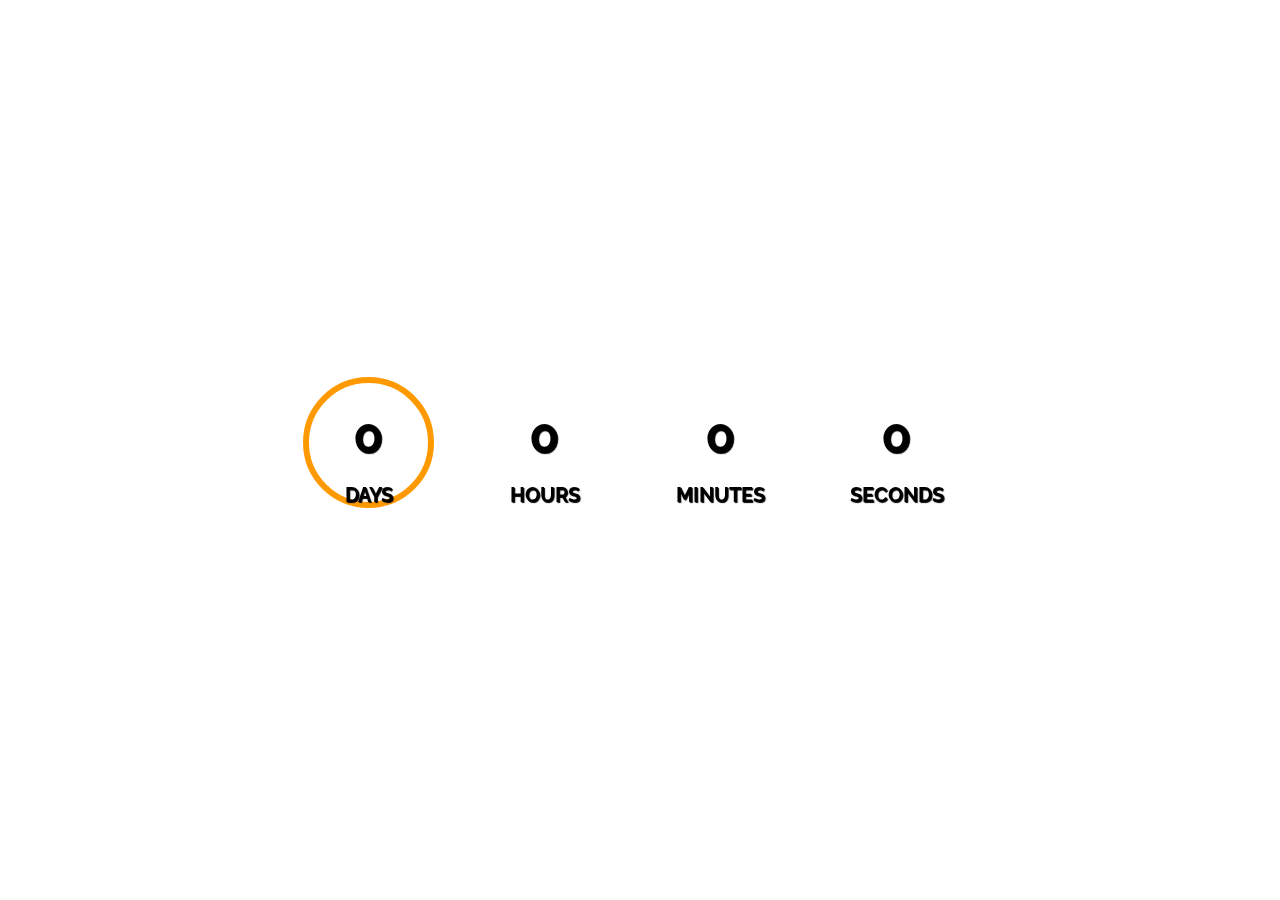
<file: Modern-Circular-jQuery-Countdown-Timer-Plugin-Final-Countdown/demo/index.html>
<!doctype html>
<html>
<head>	
    <meta charset="utf-8">
    <meta name="description" content="">
    <meta name="keywords" content="">
    <meta name="author" content="Pragmatic Mates s.r.o. - http://pragmaticmates.com">
    <meta name="viewport" content="width=device-width, initial-scale=1.0">

    <link href="http://fonts.googleapis.com/css?family=Raleway:400,700" rel="stylesheet" type="text/css">
    <link rel="stylesheet" type="text/css" href="css/bootstrap.min.css">
    <link rel="stylesheet" type="text/css" href="css/demo.css">

	<title>jQuery Final Countdown Plugin</title>
</head>

<body>

<div class="container countdown countdown-container">
    <div class="row clock">
        <div class="clock-item clock-days countdown-time-value col-sm-6 col-md-3 col-xs-6">
            <div class="wrap">
                <div class="inner">
                    <div id="canvas-days" class="clock-canvas"></div>

                    <div class="text">
                        <p class="val">0</p>
                        <p class="type-days type-time">DAYS</p>
                    </div><!-- /.text -->
                </div><!-- /.inner -->
            </div><!-- /.wrap -->
        </div><!-- /.clock-item -->

        <div class="clock-item clock-hours countdown-time-value col-sm-6 col-md-3 col-xs-6">
            <div class="wrap">
                <div class="inner">
                    <div id="canvas-hours" class="clock-canvas"></div>

                    <div class="text">
                        <p class="val">0</p>
                        <p class="type-hours type-time">HOURS</p>
                    </div><!-- /.text -->
                </div><!-- /.inner -->
            </div><!-- /.wrap -->
        </div><!-- /.clock-item -->
     
        <div class="clock-item clock-minutes countdown-time-value col-sm-6 col-md-3 col-xs-6">
            <div class="wrap">
                <div class="inner">
                    <div id="canvas-minutes" class="clock-canvas"></div>

                    <div class="text">
                        <p class="val">0</p>
                        <p class="type-minutes type-time">MINUTES</p>
                    </div><!-- /.text -->
                </div><!-- /.inner -->
            </div><!-- /.wrap -->
        </div><!-- /.clock-item -->

        <div class="clock-item clock-seconds countdown-time-value col-sm-6 col-md-3 col-xs-6">
            <div class="wrap">
                <div class="inner">
                    <div id="canvas-seconds" class="clock-canvas"></div>

                    <div class="text">
                        <p class="val">0</p>
                        <p class="type-seconds type-time">SECONDS</p>
                    </div><!-- /.text -->
                </div><!-- /.inner -->
            </div><!-- /.wrap -->
        </div><!-- /.clock-item -->
    </div><!-- /.clock -->
</div><!-- /.countdown-wrapper -->



<script type="text/javascript" src="http://code.jquery.com/jquery-1.11.0.min.js"></script>
<script type="text/javascript" src="js/kinetic.js"></script>
<script type="text/javascript" src="../jquery.final-countdown.js"></script>
<script type="text/javascript">  
    $('document').ready(function() {
        'use strict';
        var now=new Date();
        var startDate=new Date("2020-10-10 00:00");
          var endDate =new Date("2020-10-16 00:00");    
    	$('.countdown').final_countdown({
            'start': startDate,
            'end': endDate,
            'now': now      
        });
    });
</script>

</body>
</html>
</file>
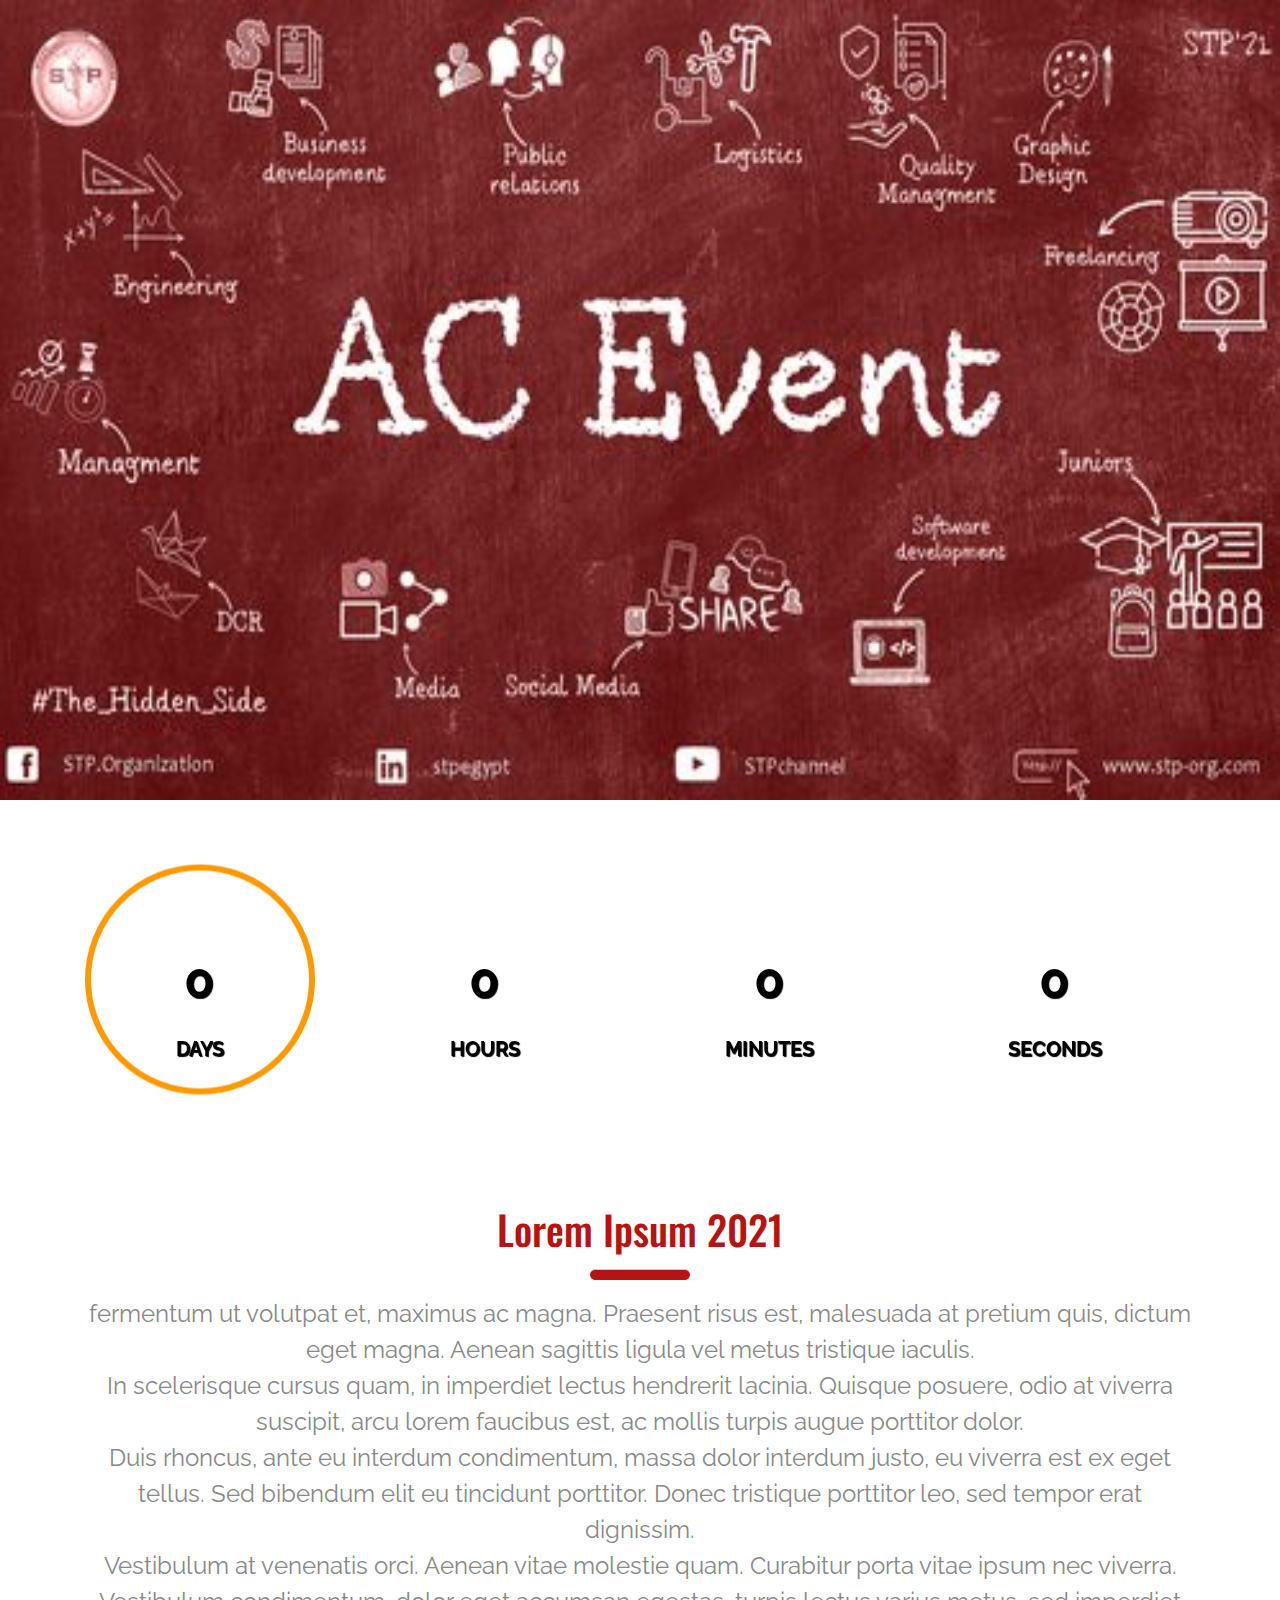
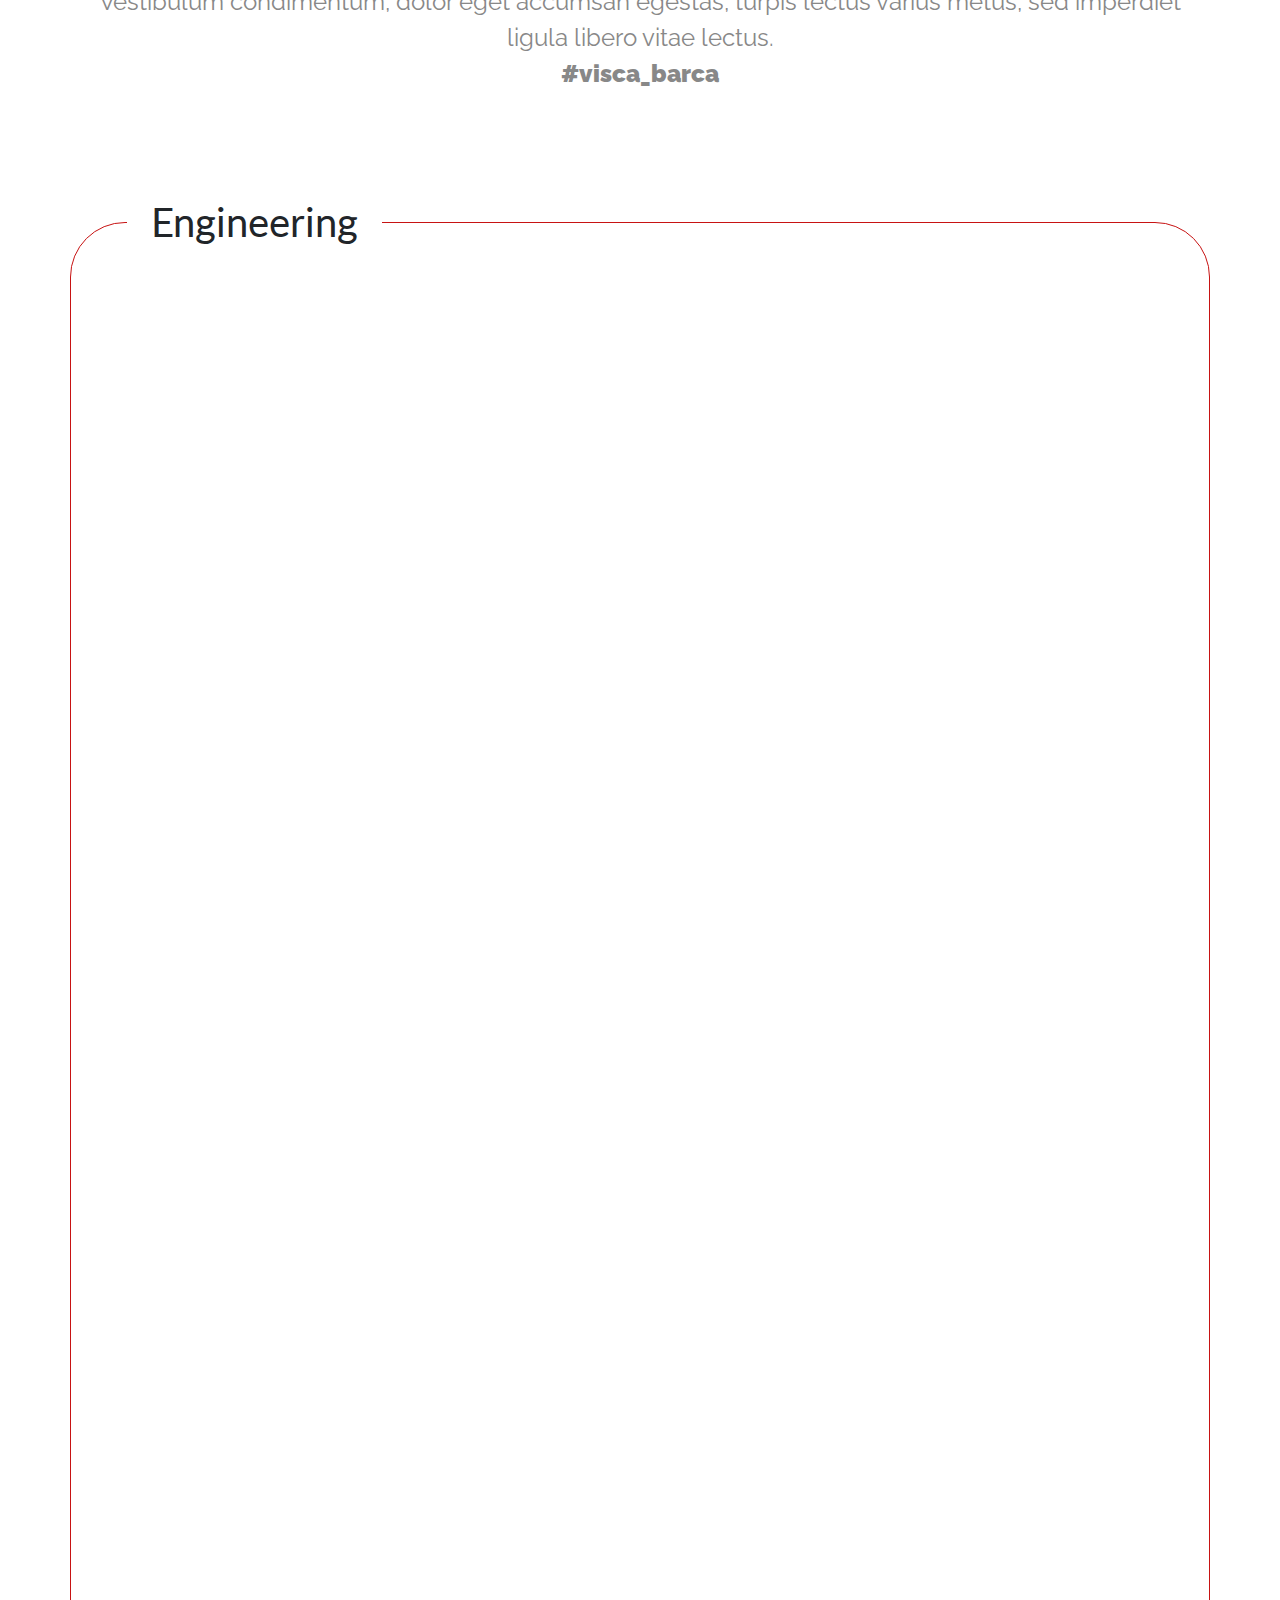
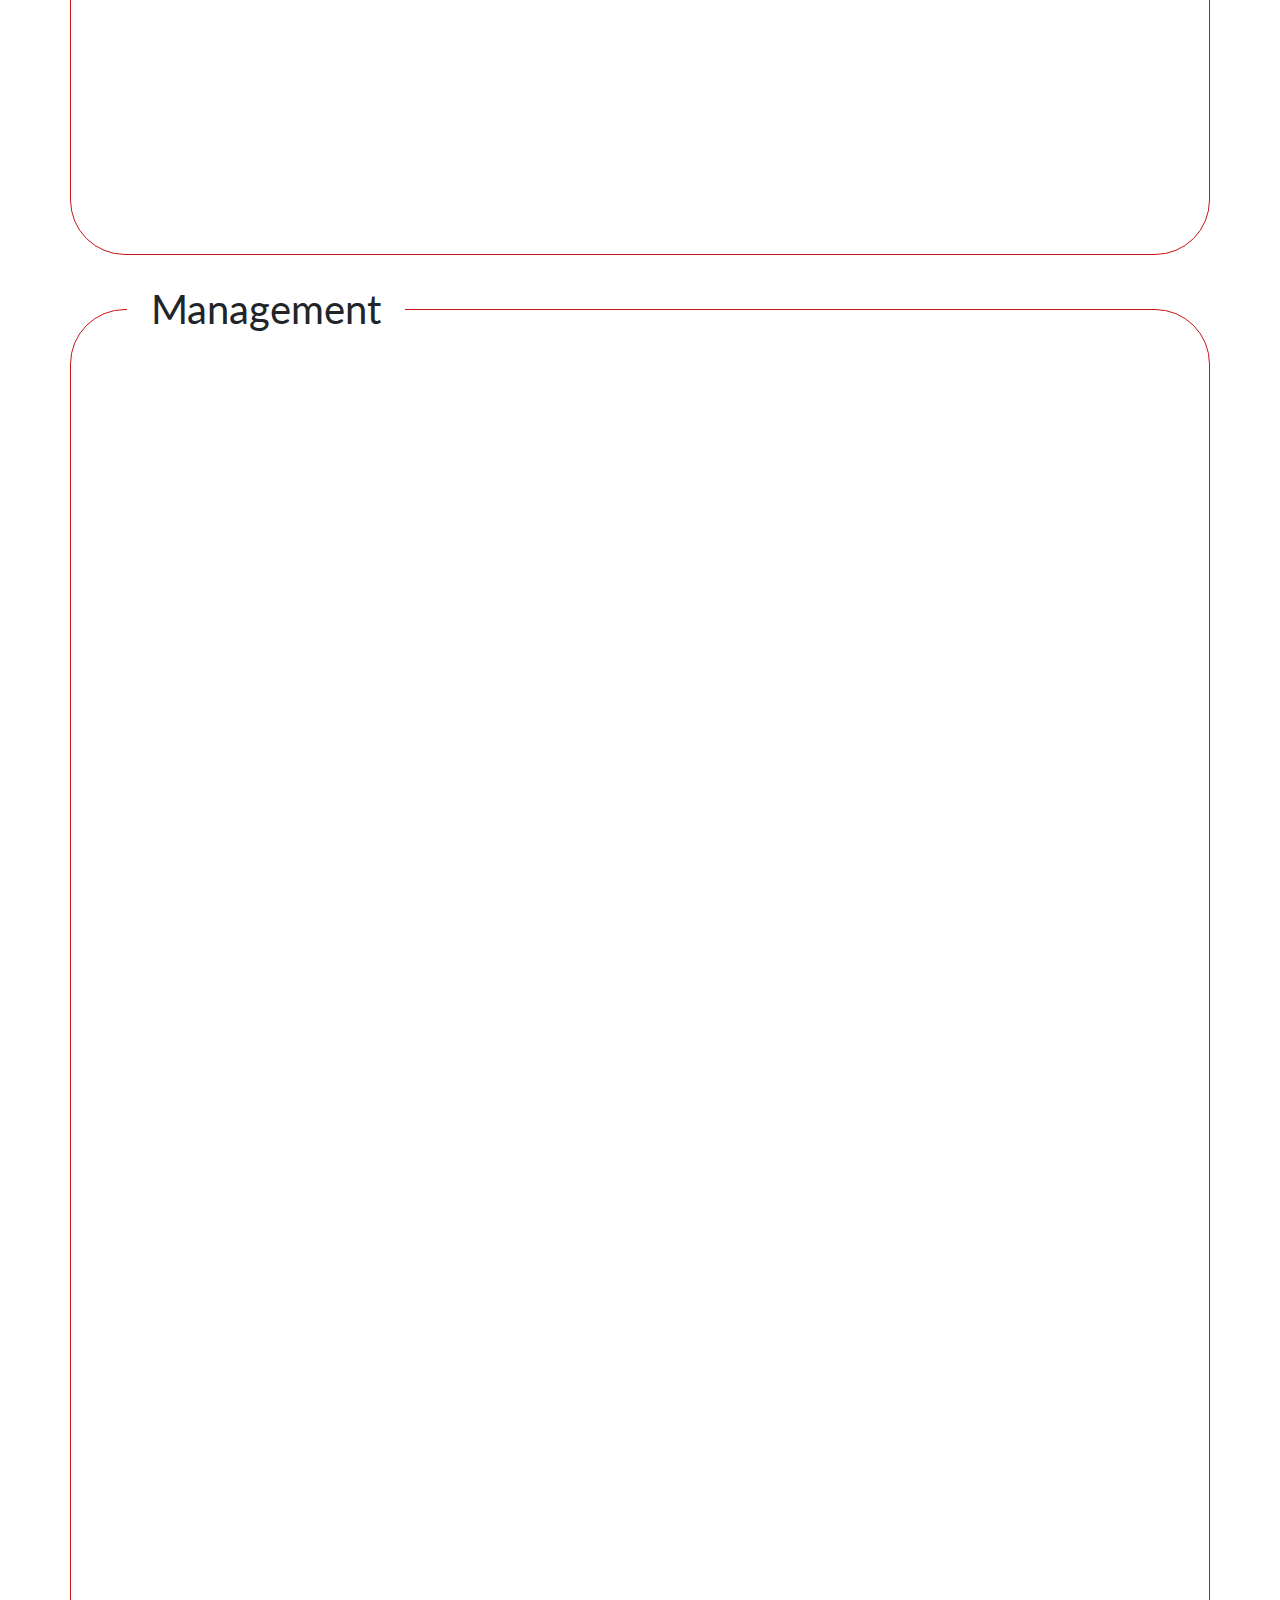
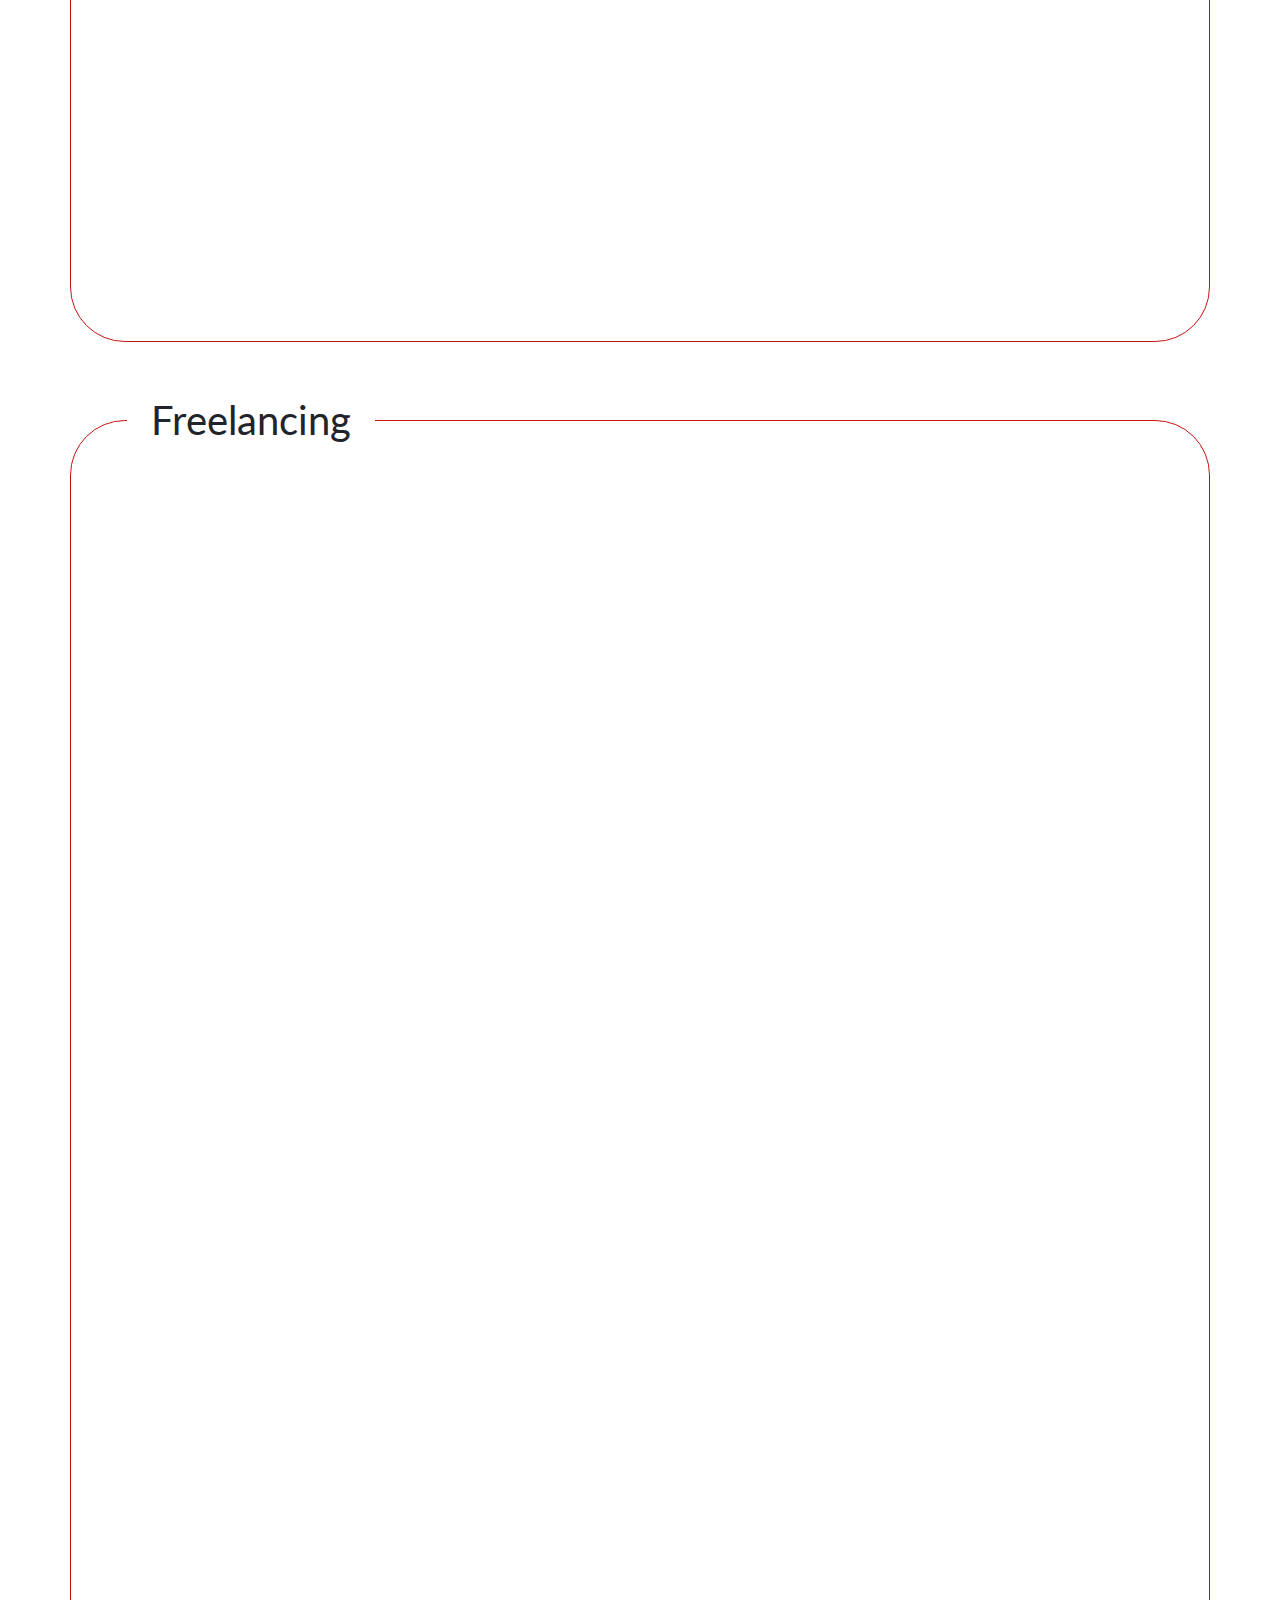
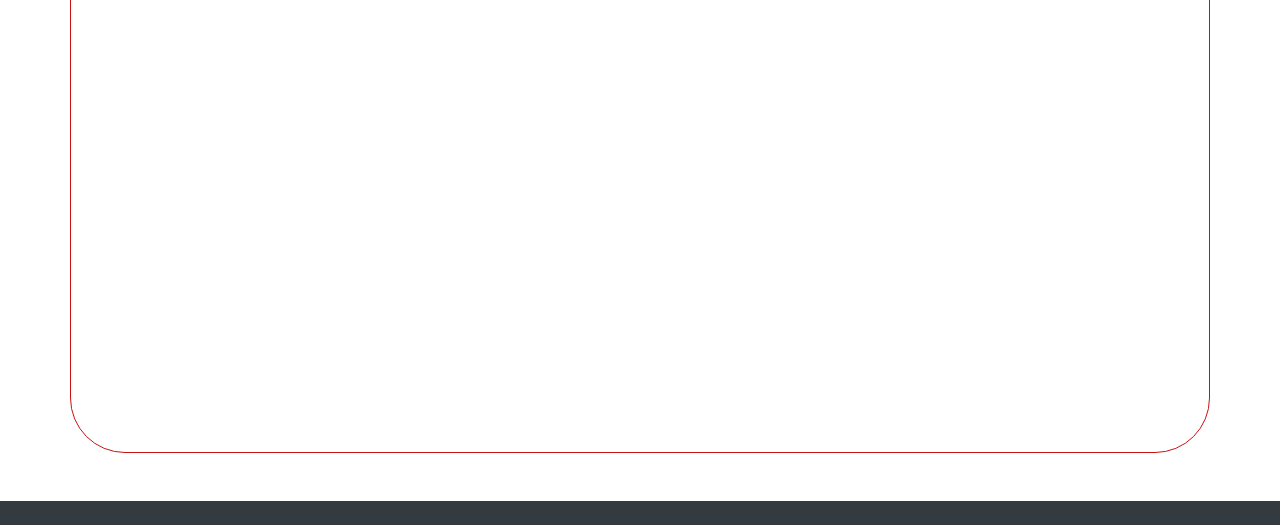
<file: Home.html>
<!DOCTYPE html>
<html lang="en">

<head>
    <meta charset="UTF-8">
    <meta name="viewport" content="width=device-width, initial-scale=1.0">
    <link rel="stylesheet" href="./bootstrap/bootstrap.css">
    <link rel="stylesheet" href="style.css">
    <link rel="icon" href="./IMAGES/stp_logo.png" type="image/jpg">
    <link rel="stylesheet" type="text/css" href="css/demo.css">
    <link href="https://unpkg.com/aos@2.3.1/dist/aos.css" rel="stylesheet">
    <link rel="stylesheet" href="https://use.fontawesome.com/releases/v5.15.1/css/all.css"
        integrity="sha384-vp86vTRFVJgpjF9jiIGPEEqYqlDwgyBgEF109VFjmqGmIY/Y4HV4d3Gp2irVfcrp" crossorigin="anonymous">
    <link href="http://fonts.googleapis.com/css?family=Raleway:400,700" rel="stylesheet" type="text/css">
    <link rel="stylesheet" type="text/css" href="css/demo.css">
    <title>AC Event</title>
</head>

<body>

    <!-- head img -->
    <img id="top_scroll" class="img-fluid header-img" src="IMAGES/121133251_1120786168337208_6181350992974855604_n.jpg">
    <!-- countdown -->

    <div class="container countdown countdown-container" id="start_now">
        <div class="row clock">
            <div class="clock-item clock-days countdown-time-value col-sm-6 col-md-3 col-xs-6">
                <div class="wrap">
                    <div class="inner">
                        <div id="canvas-days" class="clock-canvas"></div>

                        <div class="text">
                            <p class="val">0</p>
                            <p class="type-days type-time">DAYS</p>
                        </div><!-- /.text -->
                    </div><!-- /.inner -->
                </div><!-- /.wrap -->
            </div><!-- /.clock-item -->

            <div class="clock-item clock-hours countdown-time-value col-sm-6 col-md-3 col-xs-6">
                <div class="wrap">
                    <div class="inner">
                        <div id="canvas-hours" class="clock-canvas"></div>

                        <div class="text">
                            <p class="val">0</p>
                            <p class="type-hours type-time">HOURS</p>
                        </div><!-- /.text -->
                    </div><!-- /.inner -->
                </div><!-- /.wrap -->
            </div><!-- /.clock-item -->

            <div class="clock-item clock-minutes countdown-time-value col-sm-6 col-md-3 col-xs-6">
                <div class="wrap">
                    <div class="inner">
                        <div id="canvas-minutes" class="clock-canvas"></div>

                        <div class="text">
                            <p class="val">0</p>
                            <p class="type-minutes type-time">MINUTES</p>
                        </div><!-- /.text -->
                    </div><!-- /.inner -->
                </div><!-- /.wrap -->
            </div><!-- /.clock-item -->

            <div class="clock-item clock-seconds countdown-time-value col-sm-6 col-md-3 col-xs-6">
                <div class="wrap">
                    <div class="inner">
                        <div id="canvas-seconds" class="clock-canvas"></div>

                        <div class="text">
                            <p class="val">0</p>
                            <p class="type-seconds type-time">SECONDS</p>
                        </div><!-- /.text -->
                    </div><!-- /.inner -->
                </div><!-- /.wrap -->
            </div><!-- /.clock-item -->
        </div><!-- /.clock -->
    </div><!-- /.countdown-wrapper -->


    <!-- event discrition -->
    <div class="row no-gutters mt-5" >
        <h1 class="">Lorem Ipsum 2021</h1>
        <br>
    </div>


    <!-- line under header -->
    <div class="row no-gutters justify-content-center">
        <hr>
    </div>

    <!-- details of event -->

    <div class="row no-gutters container text-center details">
        <p class="">fermentum ut volutpat et, maximus ac magna. Praesent risus est, malesuada at pretium quis, dictum
            eget magna. Aenean sagittis ligula vel metus tristique iaculis. <br> In scelerisque cursus quam, in
            imperdiet
            lectus hendrerit lacinia. Quisque posuere, odio at viverra suscipit, arcu lorem faucibus est, ac mollis
            turpis augue porttitor dolor.<br> Duis rhoncus, ante eu interdum condimentum, massa dolor interdum justo, eu
            viverra est ex eget tellus. Sed bibendum elit eu tincidunt porttitor. Donec tristique porttitor leo, sed
            tempor erat dignissim. <br>Vestibulum at venenatis orci. Aenean vitae molestie quam. Curabitur porta
            vitae ipsum nec viverra. Vestibulum condimentum, dolor eget accumsan egestas, turpis lectus varius metus,
            sed imperdiet ligula libero vitae lectus.<br>
            <span class="special">#visca_barca</span>
        </p>
        <br>
    </div>



    <!-- sections -->



    <!-- Engineering -->
    <fieldset class="border p-2 container rad mb-4 mt-5">
        <legend class="w-auto pl-4 pr-4 ml-5 my_legend">Engineering</legend>

        <!-- first workshop -->
        <div data-aos="fade-right" data-aos-easing="ease-in-sine"
            class="container animate__animated animate__backInDown animate__delay-2s mb-4">
            <div class="block">
                <div class="row align-items-center">

                    <!-- img -->
                    <div class="col-lg-8 col-xs-12 col-sm-12 col-md-12 img_col">
                        <img src="IMAGES/overviewLifestyle004.jpg" width=85% class="img-fluid nour content">
                    </div>

                    <!-- text -->
                    <div class="col-lg-4  col-xs-12 col-sm-12 col-md-12 my_text content">
                        <div class="row no-gutters no-gutters content">
                            <div class="col-lg-12">
                                <h1 class="pt-4 work_shop_title">
                                    Lorem Ipsum
                                </h1>
                            </div>

                            <p class="pb-3 p1 discreption">
                                Lorem ipsum dolor sit amet, consectetur adipiscing elit. Nam congue lacus vel lectus
                                maximus
                                consectetur et at ligula. Nam sit amet tortor ante. Donec sed ultricies libero, pretium
                                condimentum nibh. Nulla facilisi. Nunc vehicula blandit elementum. Etiam laoreet leo
                                maximus
                                augue bibendum, ut sodales nunc posuere. In hac habitasse platea dictumst. Aenean tortor
                                nulla, mollis eu aliquam a, condimentum eu mauris. Nunc porta purus turpis, vitae
                                porttitor
                                dui mollis in
                            </p>

                        </div>


                        <!-- <a href=""> <button class="btn btn-primary" type="button" id="btn1">Apply Now</button></a>
    
                        <div class="slider1">
                            <div class="line11"></div>
                            <div class="line21"></div>
                            <div class="line31"></div>
                        </div> -->
                    </div>
                </div>
                <div class="row no-gutters">
                    <div class="col-sx-12 ml-auto mr-5 mb-4">
                        <a href=""><button class="btn btn-primary text-center" type="button"
                                id="btn1">Apply</button></a>
                    </div>
                </div>
            </div>
        </div>

        <!-- second workshop -->
        <div data-aos="fade-left" data-aos-easing="ease-in-sine"
            class="container animate__animated animate__backInDown animate__delay-2s mb-4">
            <div class="block">
                <div class="row align-items-center">

                    <!-- img -->
                    <div class="col-lg-8 col-xs-12 col-sm-12 col-md-12 img_col">
                        <img src="IMAGES/overviewLifestyle004.jpg" width=85% class="img-fluid nour content">
                    </div>

                    <!-- text -->
                    <div class="col-lg-4  col-xs-12 col-sm-12 col-md-12 my_text content">
                        <div class="row no-gutters no-gutters content">
                            <div class="col-lg-12">
                                <h1 class="pt-4 work_shop_title">
                                    Lorem Ipsum
                                </h1>
                            </div>

                            <p class="pb-3 p1 discreption">
                                Lorem ipsum dolor sit amet, consectetur adipiscing elit. Nam congue lacus vel lectus
                                maximus
                                consectetur et at ligula. Nam sit amet tortor ante. Donec sed ultricies libero, pretium
                                condimentum nibh. Nulla facilisi. Nunc vehicula blandit elementum. Etiam laoreet leo
                                maximus
                                augue bibendum, ut sodales nunc posuere. In hac habitasse platea dictumst. Aenean tortor
                                nulla, mollis eu aliquam a, condimentum eu mauris. Nunc porta purus turpis, vitae
                                porttitor
                                dui mollis in
                            </p>

                        </div>


                        <!-- <a href=""> <button class="btn btn-primary" type="button" id="btn1">Apply Now</button></a>
    
                        <div class="slider1">
                            <div class="line11"></div>
                            <div class="line21"></div>
                            <div class="line31"></div>
                        </div> -->
                    </div>
                </div>
                <div class="row no-gutters">
                    <div class="col-sx-12 ml-auto mr-5 mb-4">
                        <a href=""><button class="btn btn-primary text-center" type="button"
                                id="btn1">Apply</button></a>
                    </div>
                </div>
            </div>
        </div>
        <!-- third workshop -->
        <div data-aos="fade-right" data-aos-easing="ease-in-sine"
            class="container animate__animated animate__backInDown animate__delay-2s mb-4">
            <div class="block">
                <div class="row align-items-center">

                    <!-- img -->
                    <div class="col-lg-8 col-xs-12 col-sm-12 col-md-12 img_col">
                        <img src="IMAGES/overviewLifestyle004.jpg" width=85% class="img-fluid nour content">
                    </div>

                    <!-- text -->
                    <div class="col-lg-4  col-xs-12 col-sm-12 col-md-12 my_text content">
                        <div class="row no-gutters content">
                            <div class="col-lg-12">
                                <h1 class="pt-4 work_shop_title">
                                    Lorem Ipsum
                                </h1>
                            </div>

                            <p class="pb-3 p1 discreption">
                                Lorem ipsum dolor sit amet, consectetur adipiscing elit. Nam congue lacus vel lectus
                                maximus
                                consectetur et at ligula. Nam sit amet tortor ante. Donec sed ultricies libero, pretium
                                condimentum nibh. Nulla facilisi. Nunc vehicula blandit elementum. Etiam laoreet leo
                                maximus
                                augue bibendum, ut sodales nunc posuere. In hac habitasse platea dictumst. Aenean tortor
                                nulla, mollis eu aliquam a, condimentum eu mauris. Nunc porta purus turpis, vitae
                                porttitor
                                dui mollis in
                            </p>

                        </div>


                        <!-- <a href=""> <button class="btn btn-primary" type="button" id="btn1">Apply Now</button></a>
    
                        <div class="slider1">
                            <div class="line11"></div>
                            <div class="line21"></div>
                            <div class="line31"></div>
                        </div> -->
                    </div>
                </div>
                <div class="row no-gutters">
                    <div class="col-sx-12 ml-auto mr-5 mb-4">
                        <a href=""><button class="btn btn-primary text-center" type="button"
                                id="btn1">Apply</button></a>
                    </div>
                </div>
            </div>
        </div>


    </fieldset>

    <!-- Management -->

    <fieldset class="border p-2 container rad mb-5">
        <legend class="w-auto pl-4 pr-4 ml-5 my_legend">Management</legend>

        <!-- first workshop -->
        <div data-aos="fade-right" data-aos-easing="ease-in-sine"
            class="container animate__animated animate__backInDown animate__delay-2s mb-4">
            <div class="block">
                <div class="row align-items-center">

                    <!-- img -->
                    <div class="col-lg-8 col-xs-12 col-sm-12 col-md-12 img_col">
                        <img src="IMAGES/overviewLifestyle004.jpg" width=85% class="img-fluid nour content">
                    </div>

                    <!-- text -->
                    <div class="col-lg-4  col-xs-12 col-sm-12 col-md-12 my_text content">
                        <div class="row no-gutters no-gutters content">
                            <div class="col-lg-12">
                                <h1 class="pt-4 work_shop_title">
                                    Lorem Ipsum
                                </h1>
                            </div>

                            <p class="pb-3 p1 discreption">
                                Lorem ipsum dolor sit amet, consectetur adipiscing elit. Nam congue lacus vel lectus
                                maximus
                                consectetur et at ligula. Nam sit amet tortor ante. Donec sed ultricies libero, pretium
                                condimentum nibh. Nulla facilisi. Nunc vehicula blandit elementum. Etiam laoreet leo
                                maximus
                                augue bibendum, ut sodales nunc posuere. In hac habitasse platea dictumst. Aenean tortor
                                nulla, mollis eu aliquam a, condimentum eu mauris. Nunc porta purus turpis, vitae
                                porttitor
                                dui mollis in
                            </p>

                        </div>

                        <!-- <a href=""> <button class="btn btn-primary" type="button" id="btn1">Apply Now</button></a>
    
                        <div class="slider1">
                            <div class="line11"></div>
                            <div class="line21"></div>
                            <div class="line31"></div>
                        </div> -->
                    </div>
                </div>
                <div class="row no-gutters">
                    <div class="col-sx-12 ml-auto mr-5 mb-4">
                        <a href=""><button class="btn btn-primary text-center" type="button"
                                id="btn1">Apply</button></a>
                    </div>
                </div>
            </div>
        </div>

        <div data-aos="fade-left" data-aos-easing="ease-in-sine"
            class="container animate__animated animate__backInDown animate__delay-2s mb-4">
            <div class="block">
                <div class="row align-items-center">

                    <!-- img -->
                    <div class="col-lg-8 col-xs-12 col-sm-12 col-md-12 img_col">
                        <img src="IMAGES/overviewLifestyle004.jpg" width=85% class="img-fluid nour content">
                    </div>

                    <!-- text -->
                    <div class="col-lg-4  col-xs-12 col-sm-12 col-md-12 my_text content">
                        <div class="row no-gutters no-gutters content">
                            <div class="col-lg-12">
                                <h1 class="pt-4 work_shop_title">
                                    Lorem Ipsum
                                </h1>
                            </div>

                            <p class="pb-3 p1 discreption">
                                Lorem ipsum dolor sit amet, consectetur adipiscing elit. Nam congue lacus vel lectus
                                maximus
                                consectetur et at ligula. Nam sit amet tortor ante. Donec sed ultricies libero, pretium
                                condimentum nibh. Nulla facilisi. Nunc vehicula blandit elementum. Etiam laoreet leo
                                maximus
                                augue bibendum, ut sodales nunc posuere. In hac habitasse platea dictumst. Aenean tortor
                                nulla, mollis eu aliquam a, condimentum eu mauris. Nunc porta purus turpis, vitae
                                porttitor
                                dui mollis in
                            </p>

                        </div>


                        <!-- <a href=""> <button class="btn btn-primary" type="button" id="btn1">Apply Now</button></a>
    
                        <div class="slider1">
                            <div class="line11"></div>
                            <div class="line21"></div>
                            <div class="line31"></div>
                        </div> -->
                    </div>
                </div>
                <div class="row no-gutters">
                    <div class="col-sx-12 ml-auto mr-5 mb-4">
                        <a href=""><button class="btn btn-primary text-center" type="button"
                                id="btn1">Apply</button></a>
                    </div>
                </div>
            </div>
        </div>

        <div data-aos="fade-right" data-aos-easing="ease-in-sine"
            class="container animate__animated animate__backInDown animate__delay-2s mb-4">
            <div class="block">
                <div class="row align-items-center">

                    <!-- img -->
                    <div class="col-lg-8 col-xs-12 col-sm-12 col-md-12 img_col">
                        <img src="IMAGES/overviewLifestyle004.jpg" width=85% class="img-fluid nour content">
                    </div>

                    <!-- text -->
                    <div class="col-lg-4  col-xs-12 col-sm-12 col-md-12 my_text content">
                        <div class="row no-gutters content">
                            <div class="col-lg-12">
                                <h1 class="pt-4 work_shop_title">
                                    Lorem Ipsum
                                </h1>
                            </div>

                            <p class="pb-3 p1 discreption">
                                Lorem ipsum dolor sit amet, consectetur adipiscing elit. Nam congue lacus vel lectus
                                maximus
                                consectetur et at ligula. Nam sit amet tortor ante. Donec sed ultricies libero, pretium
                                condimentum nibh. Nulla facilisi. Nunc vehicula blandit elementum. Etiam laoreet leo
                                maximus
                                augue bibendum, ut sodales nunc posuere. In hac habitasse platea dictumst. Aenean tortor
                                nulla, mollis eu aliquam a, condimentum eu mauris. Nunc porta purus turpis, vitae
                                porttitor
                                dui mollis in
                            </p>

                        </div>

                        <!-- <a href=""> <button class="btn btn-primary" type="button" id="btn1">Apply Now</button></a>
    
                        <div class="slider1">
                            <div class="line11"></div>
                            <div class="line21"></div>
                            <div class="line31"></div>
                        </div> -->
                    </div>
                </div>
                <div class="row no-gutters">
                    <div class="col-sx-12 ml-auto mr-5 mb-4">
                        <a href=""><button class="btn btn-primary text-center" type="button"
                                id="btn1">Apply</button></a>
                    </div>
                </div>
            </div>
        </div>


    </fieldset>



    <!-- Freelancing -->

    <fieldset class="border p-2 container rad mb-5">
        <legend class="w-auto pl-4 pr-4 ml-5 my_legend">Freelancing</legend>

        <!-- first workshop -->
        <div data-aos="fade-right" data-aos-easing="ease-in-sine"
            class="container animate__animated animate__backInDown animate__delay-2s mb-4">
            <div class="block">
                <div class="row align-items-center">

                    <!-- img -->
                    <div class="col-lg-8 col-xs-12 col-sm-12 col-md-12 img_col">
                        <img src="IMAGES/overviewLifestyle004.jpg" width=85% class="img-fluid nour content">
                    </div>

                    <!-- text -->
                    <div class="col-lg-4  col-xs-12 col-sm-12 col-md-12 my_text content">
                        <div class="row no-gutters no-gutters content">
                            <div class="col-lg-12">
                                <h1 class="pt-4 work_shop_title">
                                    Lorem Ipsum
                                </h1>
                            </div>

                            <p class="pb-3 p1 discreption">
                                Lorem ipsum dolor sit amet, consectetur adipiscing elit. Nam congue lacus vel lectus
                                maximus
                                consectetur et at ligula. Nam sit amet tortor ante. Donec sed ultricies libero, pretium
                                condimentum nibh. Nulla facilisi. Nunc vehicula blandit elementum. Etiam laoreet leo
                                maximus
                                augue bibendum, ut sodales nunc posuere. In hac habitasse platea dictumst. Aenean tortor
                                nulla, mollis eu aliquam a, condimentum eu mauris. Nunc porta purus turpis, vitae
                                porttitor
                                dui mollis in
                            </p>

                        </div>

                        <!-- <a href=""> <button class="btn btn-primary" type="button" id="btn1">Apply Now</button></a>
    
                        <div class="slider1">
                            <div class="line11"></div>
                            <div class="line21"></div>
                            <div class="line31"></div>
                        </div> -->
                    </div>
                </div>
                <div class="row no-gutters">
                    <div class="col-sx-12 ml-auto mr-5 mb-4">
                        <a href=""><button class="btn btn-primary text-center" type="button"
                                id="btn1">Apply</button></a>
                    </div>
                </div>
            </div>
        </div>

        <div data-aos="fade-left" data-aos-easing="ease-in-sine"
            class="container animate__animated animate__backInDown animate__delay-2s mb-4">
            <div class="block">
                <div class="row align-items-center">

                    <!-- img -->
                    <div class="col-lg-8 col-xs-12 col-sm-12 col-md-12 img_col">
                        <img src="IMAGES/overviewLifestyle004.jpg" width=85% class="img-fluid nour content">
                    </div>

                    <!-- text -->
                    <div class="col-lg-4  col-xs-12 col-sm-12 col-md-12 my_text content">
                        <div class="row no-gutters no-gutters content">
                            <div class="col-lg-12">
                                <h1 class="pt-4 work_shop_title">
                                    Lorem Ipsum
                                </h1>
                            </div>

                            <p class="pb-3 p1 discreption">
                                Lorem ipsum dolor sit amet, consectetur adipiscing elit. Nam congue lacus vel lectus
                                maximus
                                consectetur et at ligula. Nam sit amet tortor ante. Donec sed ultricies libero, pretium
                                condimentum nibh. Nulla facilisi. Nunc vehicula blandit elementum. Etiam laoreet leo
                                maximus
                                augue bibendum, ut sodales nunc posuere. In hac habitasse platea dictumst. Aenean tortor
                                nulla, mollis eu aliquam a, condimentum eu mauris. Nunc porta purus turpis, vitae
                                porttitor
                                dui mollis in
                            </p>

                        </div>


                        <!-- <a href=""> <button class="btn btn-primary" type="button" id="btn1">Apply Now</button></a>

                    <div class="slider1">
                        <div class="line11"></div>
                        <div class="line21"></div>
                        <div class="line31"></div>
                    </div> -->
                    </div>
                </div>
                <div class="row no-gutters">
                    <div class="col-sx-12 ml-auto mr-5 mb-4">
                        <a href=""><button class="btn btn-primary text-center" type="button"
                                id="btn1">Apply</button></a>
                    </div>
                </div>
            </div>
        </div>

        <div data-aos="fade-right" data-aos-easing="ease-in-sine"
            class="container animate__animated animate__backInDown animate__delay-2s mb-4">
            <div class="block">
                <div class="row align-items-center">

                    <!-- img -->
                    <div class="col-lg-8 col-xs-12 col-sm-12 col-md-12 img_col">
                        <img src="IMAGES/overviewLifestyle004.jpg" width=85% class="img-fluid nour content">
                    </div>

                    <!-- text -->
                    <div class="col-lg-4  col-xs-12 col-sm-12 col-md-12 my_text content">
                        <div class="row no-gutters content">
                            <div class="col-lg-12">
                                <h1 class="pt-4 work_shop_title">
                                    Lorem Ipsum
                                </h1>
                            </div>

                            <p class="pb-3 p1 discreption">
                                Lorem ipsum dolor sit amet, consectetur adipiscing elit. Nam congue lacus vel lectus
                                maximus
                                consectetur et at ligula. Nam sit amet tortor ante. Donec sed ultricies libero, pretium
                                condimentum nibh. Nulla facilisi. Nunc vehicula blandit elementum. Etiam laoreet leo
                                maximus
                                augue bibendum, ut sodales nunc posuere. In hac habitasse platea dictumst. Aenean tortor
                                nulla, mollis eu aliquam a, condimentum eu mauris. Nunc porta purus turpis, vitae
                                porttitor
                                dui mollis in
                            </p>

                        </div>

                        <!-- <a href=""> <button class="btn btn-primary" type="button" id="btn1">Apply Now</button></a>
    
                        <div class="slider1">
                            <div class="line11"></div>
                            <div class="line21"></div>
                            <div class="line31"></div>
                        </div> -->
                    </div>
                </div>
                <div class="row no-gutters">
                    <div class="col-sx-12 ml-auto mr-5 mb-4">
                        <a href=""><button class="btn btn-primary text-center" type="button"
                                id="btn1">Apply</button></a>
                    </div>
                </div>
            </div>
        </div>


    </fieldset>
    <!-- <div class="container w-40 my-3 class1">
        <div class="row ">
            <div class="col-lg-6 col-sm-12 col-xs-12 col-md-12">
                <img class="img-fluid rounded m-3 myimage" width="50%" src="./IMAGES/overviewYogaMat002.jpg" alt="Error"
                    title="Engineering">
            </div>
            <div class="col-lg-6 col-sm-12 col-xs-12 col-md-12">
                <h2>Engineering</h2>
                <p class="p1">
                    1111111
                </p>
                <a href=""> <button class="btn btn-primary" type="button">Apply Now</button></a>
                <div class="slider1">
                    <div class="line11"></div>
                    <div class="line21"></div>
                    <div class="line31"></div>
                </div>
            </div>
        </div>
    </div> -->




    <!-- footer -->

    <footer id="footer" class="text-center">
        <a class="Facebook" href="https://www.facebook.com/STP.Organization/" target="_blank"><i
                class="fab fa-facebook-square fa-2x"></i></a>
        <a class="Twitter" href="https://www.twitter.com/STP_Egypt/" target="_blank"><i
                class="fab fa-twitter-square fa-2x"></i></a>
        <a class="linkedin" href="https://www.linkedin.com/company/stp-egypt" target="_blank"><i
                class="fab fa-linkedin fa-2x"></i></a>
        <a class="Instagram" href="https://www.instagram.com/STP_Egypt/" target="_blank"><i
                class="fab fa-instagram-square fa-2x"></i></a>
        <a class="Youtube" href="https://www.youtube.com/c/STPchannel/" target="_blank"><i
                class="fab fa-youtube-square fa-2x"></i></a>
    </footer>

    <script src="https://unpkg.com/aos@2.3.1/dist/aos.js"></script>
    <script src="./bootstrap/jquery.js"></script>
    <script src="./bootstrap/popper.main.js"></script>
    <script src="./bootstrap/bootstrap.js"></script>
    <script type="text/javascript" src="http://code.jquery.com/jquery-1.11.0.min.js"></script>
    <script type="text/javascript" src="js/kinetic.js"></script>
    <script type="text/javascript" src="js/jquery.final-countdown.js"></script>
    <script type="text/javascript">
        $('document').ready(function () {
            'use strict';
            var now = new Date();
            var startDate = new Date("2020-10-10 00:00");
            var endDate = new Date("2020-10-16 00:00");
            $('.countdown').final_countdown({
                'start': startDate,
                'end': endDate,
                'now': now
            });
        });
    </script>
    <script src="js/home.js"></script>
    <script type="text/javascript" src="js/scroll.js"></script>

</body>



</html>
</file>
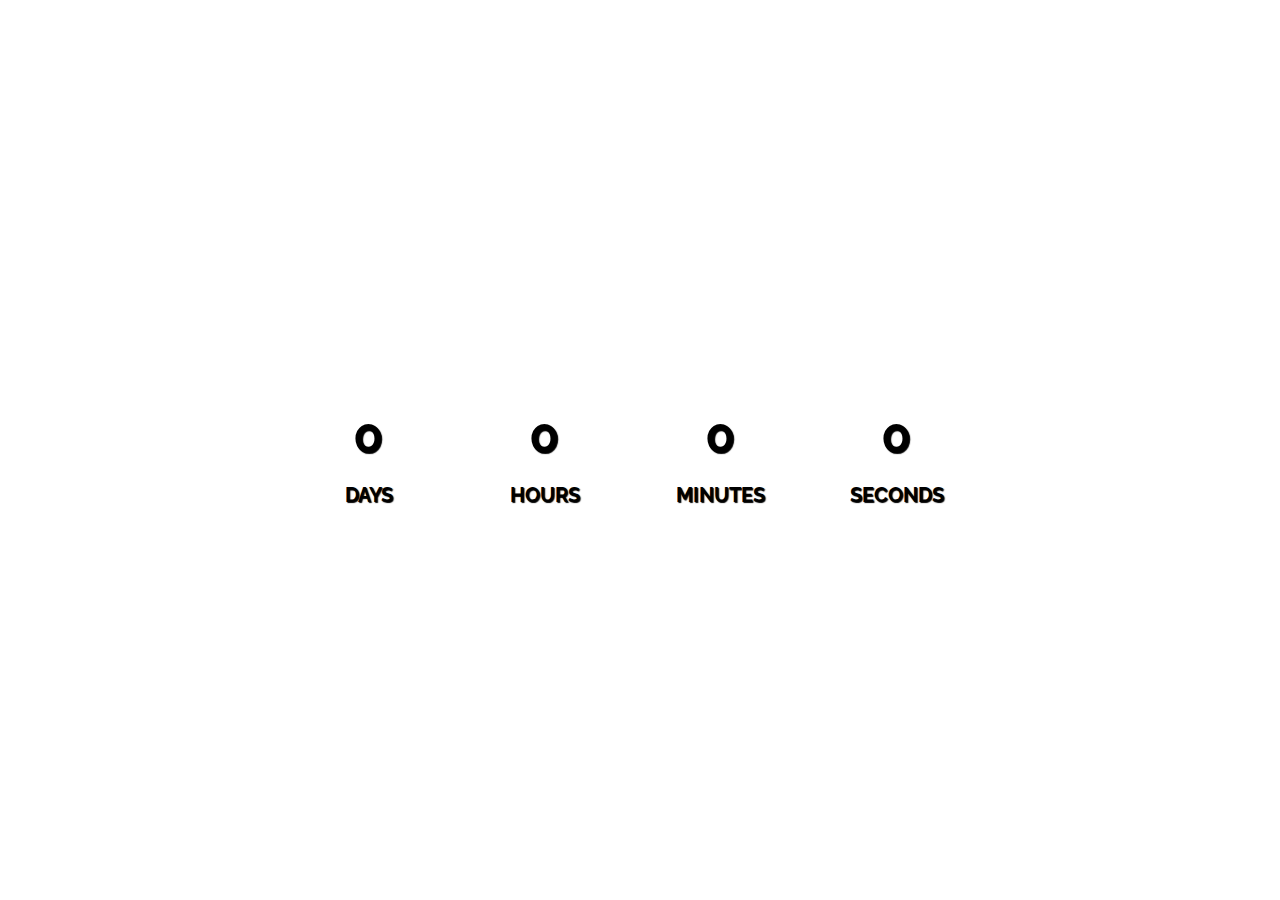
<file: Modern-Circular-jQuery-Countdown-Timer-Plugin-Final-Countdown/demo/data-attributes.html>
<!doctype html>
<html>
<head>	
    <meta charset="utf-8">
    <meta name="description" content="">
    <meta name="keywords" content="">
    <meta name="author" content="Pragmatic Mates s.r.o. - http://pragmaticmates.com">
    <meta name="viewport" content="width=device-width, initial-scale=1.0">

    <link href="http://fonts.googleapis.com/css?family=Raleway:400,700" rel="stylesheet" type="text/css">
    <link rel="stylesheet" type="text/css" href="css/bootstrap.min.css">
    <link rel="stylesheet" type="text/css" href="css/demo.css">

	<title>jQuery Final Countdown Plugin</title>
</head>

<body>

<div class="countdown countdown-container container"
     data-start="1362139200"
     data-end="1388461320"
     data-now="1387461319"
     data-border-color="rgba(255, 255, 255, .8)">
    <div class="clock row">
        <div class="clock-item clock-days countdown-time-value col-sm-6 col-md-3">
            <div class="wrap">
                <div class="inner">
                    <div id="canvas-days" class="clock-canvas"></div>

                    <div class="text">
                        <p class="val">0</p>
                        <p class="type-days type-time">DAYS</p>
                    </div><!-- /.text -->
                </div><!-- /.inner -->
            </div><!-- /.wrap -->
        </div><!-- /.clock-item -->

        <div class="clock-item clock-hours countdown-time-value col-sm-6 col-md-3">
            <div class="wrap">
                <div class="inner">
                    <div id="canvas-hours" class="clock-canvas"></div>

                    <div class="text">
                        <p class="val">0</p>
                        <p class="type-hours type-time">HOURS</p>
                    </div><!-- /.text -->
                </div><!-- /.inner -->
            </div><!-- /.wrap -->
        </div><!-- /.clock-item -->

        <div class="clock-item clock-minutes countdown-time-value col-sm-6 col-md-3">
            <div class="wrap">
                <div class="inner">
                    <div id="canvas-minutes" class="clock-canvas"></div>

                    <div class="text">
                        <p class="val">0</p>
                        <p class="type-minutes type-time">MINUTES</p>
                    </div><!-- /.text -->
                </div><!-- /.inner -->
            </div><!-- /.wrap -->
        </div><!-- /.clock-item -->

        <div class="clock-item clock-seconds countdown-time-value col-sm-6 col-md-3">
            <div class="wrap">
                <div class="inner">
                    <div id="canvas-seconds" class="clock-canvas"></div>

                    <div class="text">
                        <p class="val">0</p>
                        <p class="type-seconds type-time">SECONDS</p>
                    </div><!-- /.text -->
                </div><!-- /.inner -->
            </div><!-- /.wrap -->
        </div><!-- /.clock-item -->
    </div><!-- /.clock -->
</div><!-- /.countdown-wrapper -->



<script type="text/javascript" src="http://code.jquery.com/jquery-1.11.0.min.js"></script>
<script type="text/javascript" src="js/kinetic.js"></script>
<script type="text/javascript" src="../jquery.final-countdown.js"></script>
<script type="text/javascript">
	$('.countdown').final_countdown();
</script>

</body>
</html>
</file>
<file: Modern-Circular-jQuery-Countdown-Timer-Plugin-Final-Countdown/demo/css/demo.css>
html, body {
	height: 100%;
}



body {
	
	font-family: 'Raleway', 'Arial', sans-serif;
}

.countdown-container {
	position: relative;
	top: 50%;
	-webkit-transform: translateY(-50%);
	-moz-transform: translateY(-50%);
	transform: translateY(-50%);
	width: 55%;
	/* display: flex; */

}

.clock-item .inner {
	height: 0px;
	padding-bottom: 100%;
	position: relative;	
	width: 90%;
}

.clock-canvas {
	background-color: rgba(255, 255, 255, .1);
	border-radius: 50%;
	height: 0px;
	padding-bottom: 100%;
}

.text {
	color: black;	
	font-size: 30px;
	font-weight: bold;	
	margin-top: -50px;
	position: absolute;
	top: 50%;
	text-align: center;
	text-shadow: 1px 1px 1px rgba(0, 0, 0, 1);
	width: 100%;
}

.text .val {
	font-size: 50px;
}

.text .type-time {
	font-size: 20px;
}

@media (min-width: 768px) and (max-width: 991px) {
	/* .clock-item {
		margin-bottom: 30px;		
	} */
	/* .text .val {
		font-size: 30px;
	}
	
	.text .type-time {
		font-size: 15px;
	} */
	
}

@media (max-width: 767px) {
	/* .countdown-container{
		width:80%;
	   
	  
	 
	 } 
	  */
	
	 
	/* .clock-item {
		margin: 1px 1px 0px 0px;
	} */
	
	.text .val {
		font-size: 20px;
	}
	
	.text .type-time {
		font-size: 22px;
	}
	
	

	
}
</file>
<file: style.css>
/* head font */


@import url('https://fonts.googleapis.com/css2?family=Oswald:wght@600&display=swap');
/* head section font */

@import url('https://fonts.googleapis.com/css2?family=Lato&display=swap');

.class1, .class2, .class3 {
    background-color: #80191c;
    border-radius: 50px;
    width: 80%;
    padding-bottom: 7rem;
}

.line11, .line12, .line13 {
    width: 60px;
    height: 15px;
    background-color: red;
    border-radius: 5px;
    cursor: pointer;
    margin: 5px 5px;
}

.line21, .line31, .line22, .line32, .line23, .line33 {
    width: 15px;
    height: 15px;
    background-color: whitesmoke;
    border-radius: 50%;
    cursor: pointer;
    margin: 5px 5px;
}

.slider1, .slider2, .slider3 {
    display: flex;
    position: absolute;
    left: 70%;
    transform: rotate(90deg);
}

.myimage {
    position: relative;
    right: 20%;
}

.btn {
    border-radius: 18px;
}

.header-img {
    width: 100%;
    height: 800px;
}

h1 {
    font-family: 'Oswald', sans-serif;
    margin: auto;
    color: #b61313;
}

hr {
    display: block;
    height: 10px;
    border: 0;
    border-top: 1px solid #ccc;
    margin: 1em 0;
    background-color: #b61313;
    width: 100px;
    border-radius: 50px;
}

.details {
    margin: auto;
    color: #888;
    font-size: 24px;
}

legend.scheduler-border {
    width: inherit;
    /* Or auto */
    padding: 0 20px;
    /* To give a bit of padding on the left and right */
    border-bottom: none;
}

.rad {
    border-radius: 55px;
}

legend {
    font-size: 2.5rem;
}

.my_legend {
    font-family: 'Lato', sans-serif;
}

.border {
    border: 1px solid #c71313 !important;
}

.p1, .h2 {
    color: white !important
}

.content {
    display: flex;
    align-items: center;
    flex-wrap: wrap;
}

.img-block {
    margin-top: 10%;
}

@media (max-width:996px) {
    .img_col {
        position: relative;
        left: 25%;
    }
    .nour {
        margin-top: -10% !important;
        border-radius: 20px;
    }
}


/*Workshop title font*/

@import url('https://fonts.googleapis.com/css2?family=Cairo:wght@600&display=swap');
/* discreption font */

@import url('https://fonts.googleapis.com/css2?family=Cairo:wght@600&family=Krub&display=swap');
.block {
    margin: auto;
    background-color: #80191c;
    border-radius: 20px;
    width: 80%;
    height: auto;
}

.nour {
    margin-left: -10%;
    margin-top: 10%;
    margin-bottom: 10%;
    border-radius: 20px;
}

.content {
    display: flex;
    align-items: center;
    flex-wrap: wrap;
  
}
/* .my_text
{
    padding-right:15 ;
} */

#btn1, #btn2, #btn3 {
    border-radius: 18px;
}

.slider1, .slider2, .slider3 {
    display: flex;
    /* position: absolute;  */
    margin-bottom: 20%;
    margin-left: 70%;
    /* bottom: 20%;
    left:70%; */
    transform: rotate(90deg);
}

@media (max-width:996px) {
    .img_col {
        position: relative;
        left: 25%;
    }
    img{
      width:70%;
    }
    .nour {
        margin-top: -10% !important;
        border-radius: 20px;
    }
    .slider1, .slider2, .slider3 {
        margin-bottom: 0%;
        margin-left: 0%;
        position: absolute;
        bottom: 90%;
        left: 40%;
        transform: rotate(0deg);
    }
    #btn1, #btn2, #btn3 {
        width: 80%;
        position: relative;
        left: 10%;
        margin: 30px 0px;
    }
}

.my_text {
    margin-left: -16%;
}

@media (max-width:991px) {
    .my_text {
        margin-left: 0 !important;
    }
}

.work_shop_title, .discreption {
    color: white;
}

.work_shop_title {
    font-family: 'Cairo', sans-serif;
}

.discreption {
    font-family: 'Krub', sans-serif;
}

button {
    transition: 0.3s;
}

button:hover {}

@media (max-width:991px) {
    .block {
        margin-top: 80px;
    }
    .p1 {
        text-align: center !important;
        padding: 0 10px;
    }
    .work_shop_title {
        text-align: center !important;
    }
}

#btn1 {
    width: 110%;
    border-radius: 0 100px 0 100px;
}

@media (max-width:767px) {
    .block {
        width: 100%
    }
    /* fieldset 
    {
        position: relative;
        bottom:67%;
    } */
    .countdown-container{
		width:100%;
	      
	     top:20%;
	 
     } 
     .clock-item
     {
         width:50%;
     }
  
}

.special {
    font-weight: 1000;
}

#footer {
    background-color: #343b40;
}

i {
    color: white;
    margin: 20px 50px;
}

fieldset {
    overflow: hidden !important;
}



 @media (max-width:576px) {
    i {
        color: white;
        margin: 20px 10px;
    }
}

@media (max-width:657px) and (min-width:577px) {
    i {
        color: white;
        margin: 20px 24px !important;
    }
} 

/* .countdown-container {
    position: relative;
    top: auto;
    bottom: auto;
} */

/* 
@media (max-width:996px) and (min-width:) {
    
} */

/* .my-btn {
    margin-right: 5%;
    
} */
</file>
<file: css/demo.css>
html, body {
	height: 100%;
}

body {
	font-family: 'Raleway', 'Arial', sans-serif;
}

.countdown-container {
	position: relative;
	top: 10%;
	-webkit-transform: translateY(-50%);
	-moz-transform: translateY(-50%);
	transform: translateY(-50%);
	width: 100%;
	margin-top: 8%
	/* display: flex; */
}

.clock-item .inner {
	height: 0px;
	padding-bottom: 100%;
	position: relative;
	width: 90%;
}

.clock-canvas {
	background-color: rgba(255, 255, 255, .1);
	border-radius: 50%;
	height: 0px;
	padding-bottom: 100%;
}

.text {
	color: black;
	font-size: 30px;
	font-weight: bold;
	margin-top: -50px;
	position: absolute;
	top: 50%;
	text-align: center;
	text-shadow: 1px 1px 1px rgba(0, 0, 0, 1);
	width: 100%;
}

.text .val {
	font-size: 50px;
}

.text .type-time {
	font-size: 20px;
}

@media (min-width: 768px) and (max-width: 991px) {
	/* .clock-item {
		margin-bottom: 30px;		
	} */
	/* .text .val {
		font-size: 30px;
	}
	
	.text .type-time {
		font-size: 15px;
	} */
}

@media (max-width: 767px) {
	.countdown-container {
		top:25%;
		width: 90%;
	}
	.pos {
		margin-top:50% !important
	}
	/* .clock-item {
		margin: 1px 1px 0px 0px;
	} */
	.text .val {
		font-size: 30px;
	}
	.text .type-time {
		font-size: 12px;
	}
}

@media (max-width:767px) and (min-width:576px) {
	.pos {
		margin-top:50% !important
	}
}

@media (max-width:575px) {
	.pos {
		margin-top: 178% !important;
	}
}
</file>
